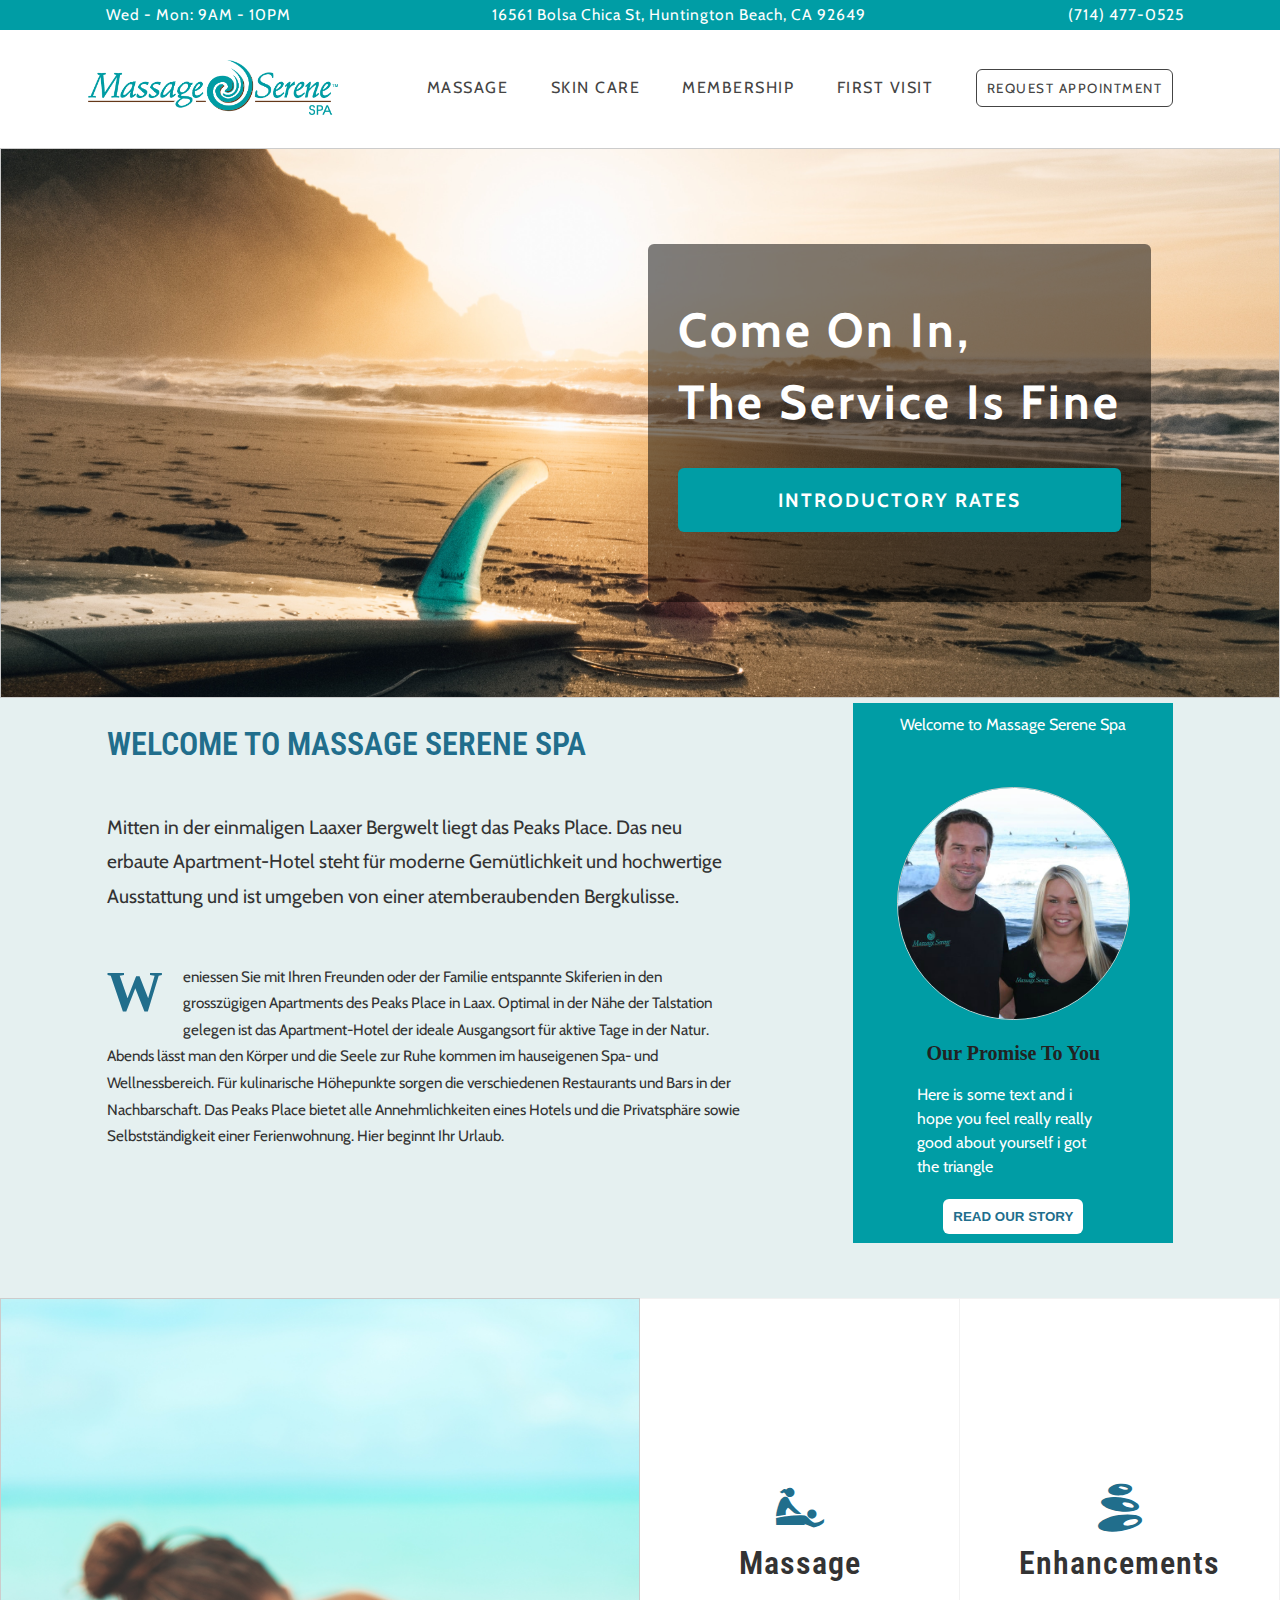
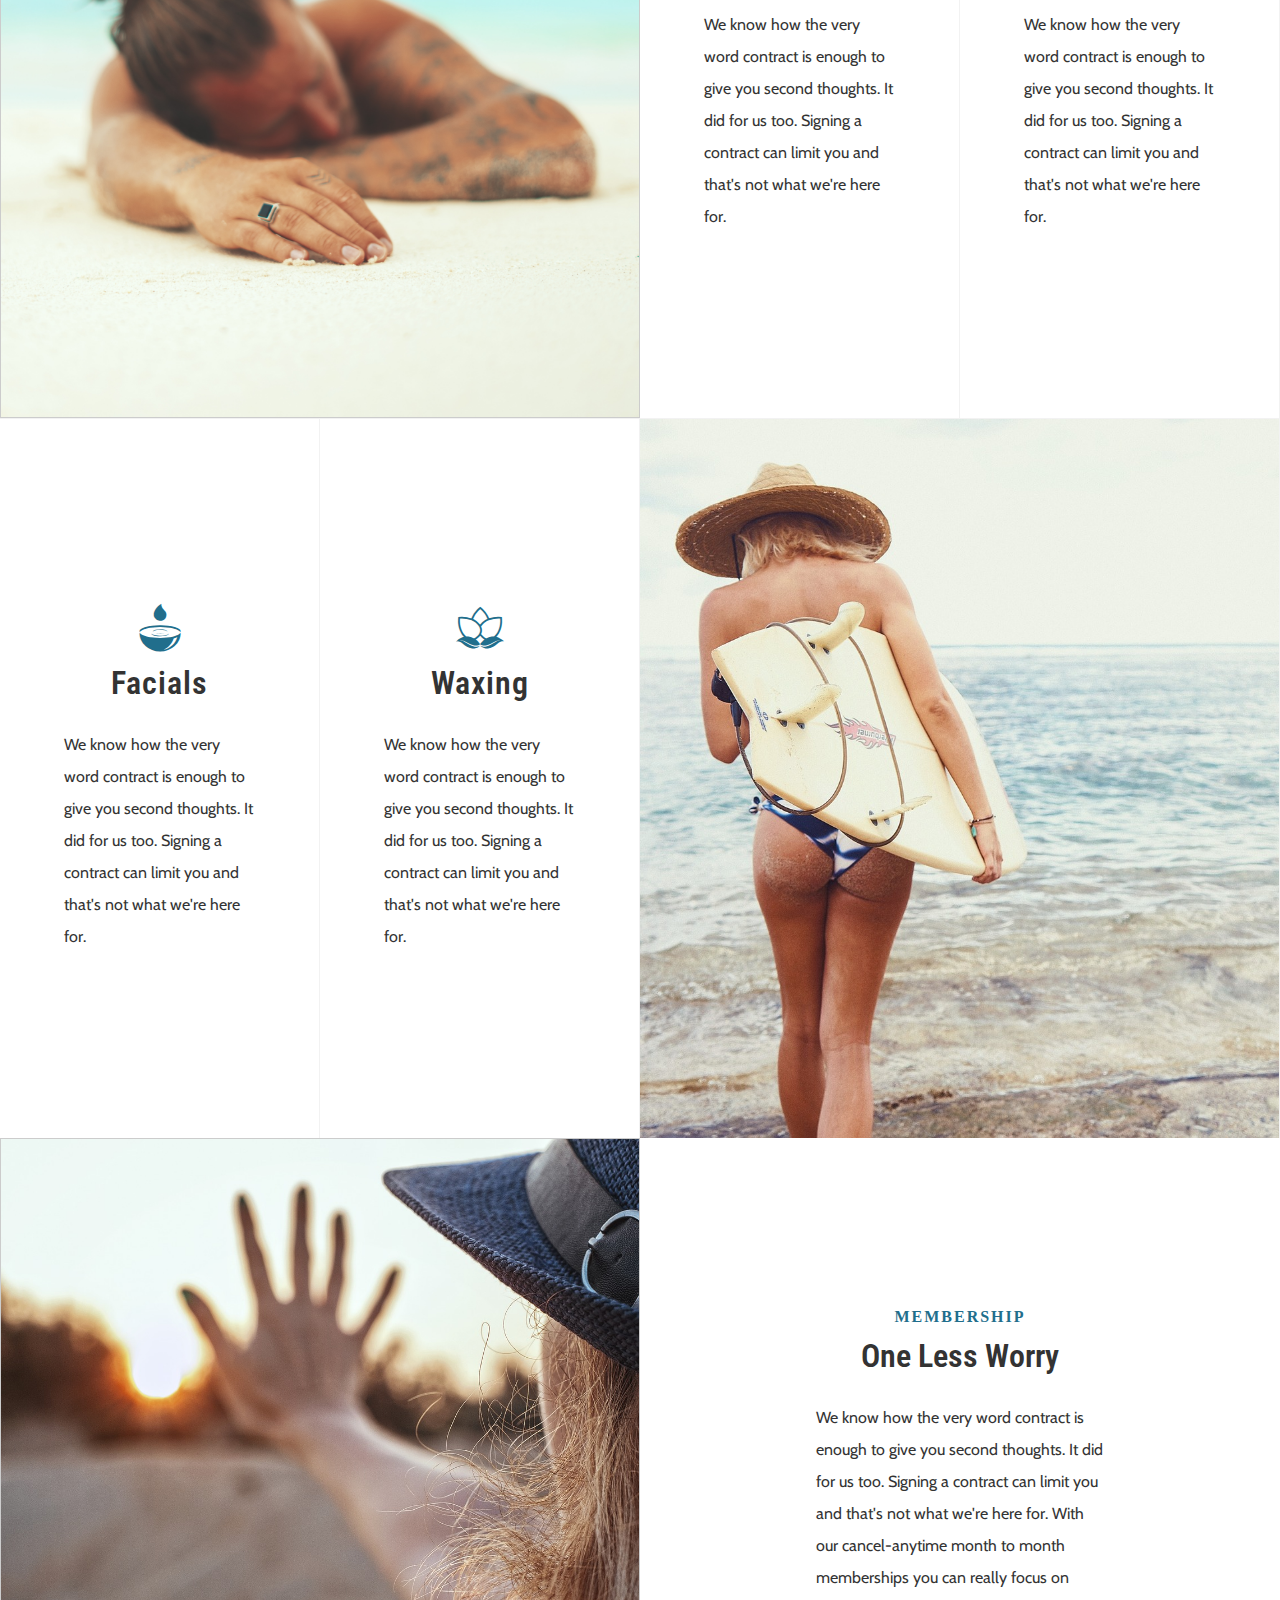
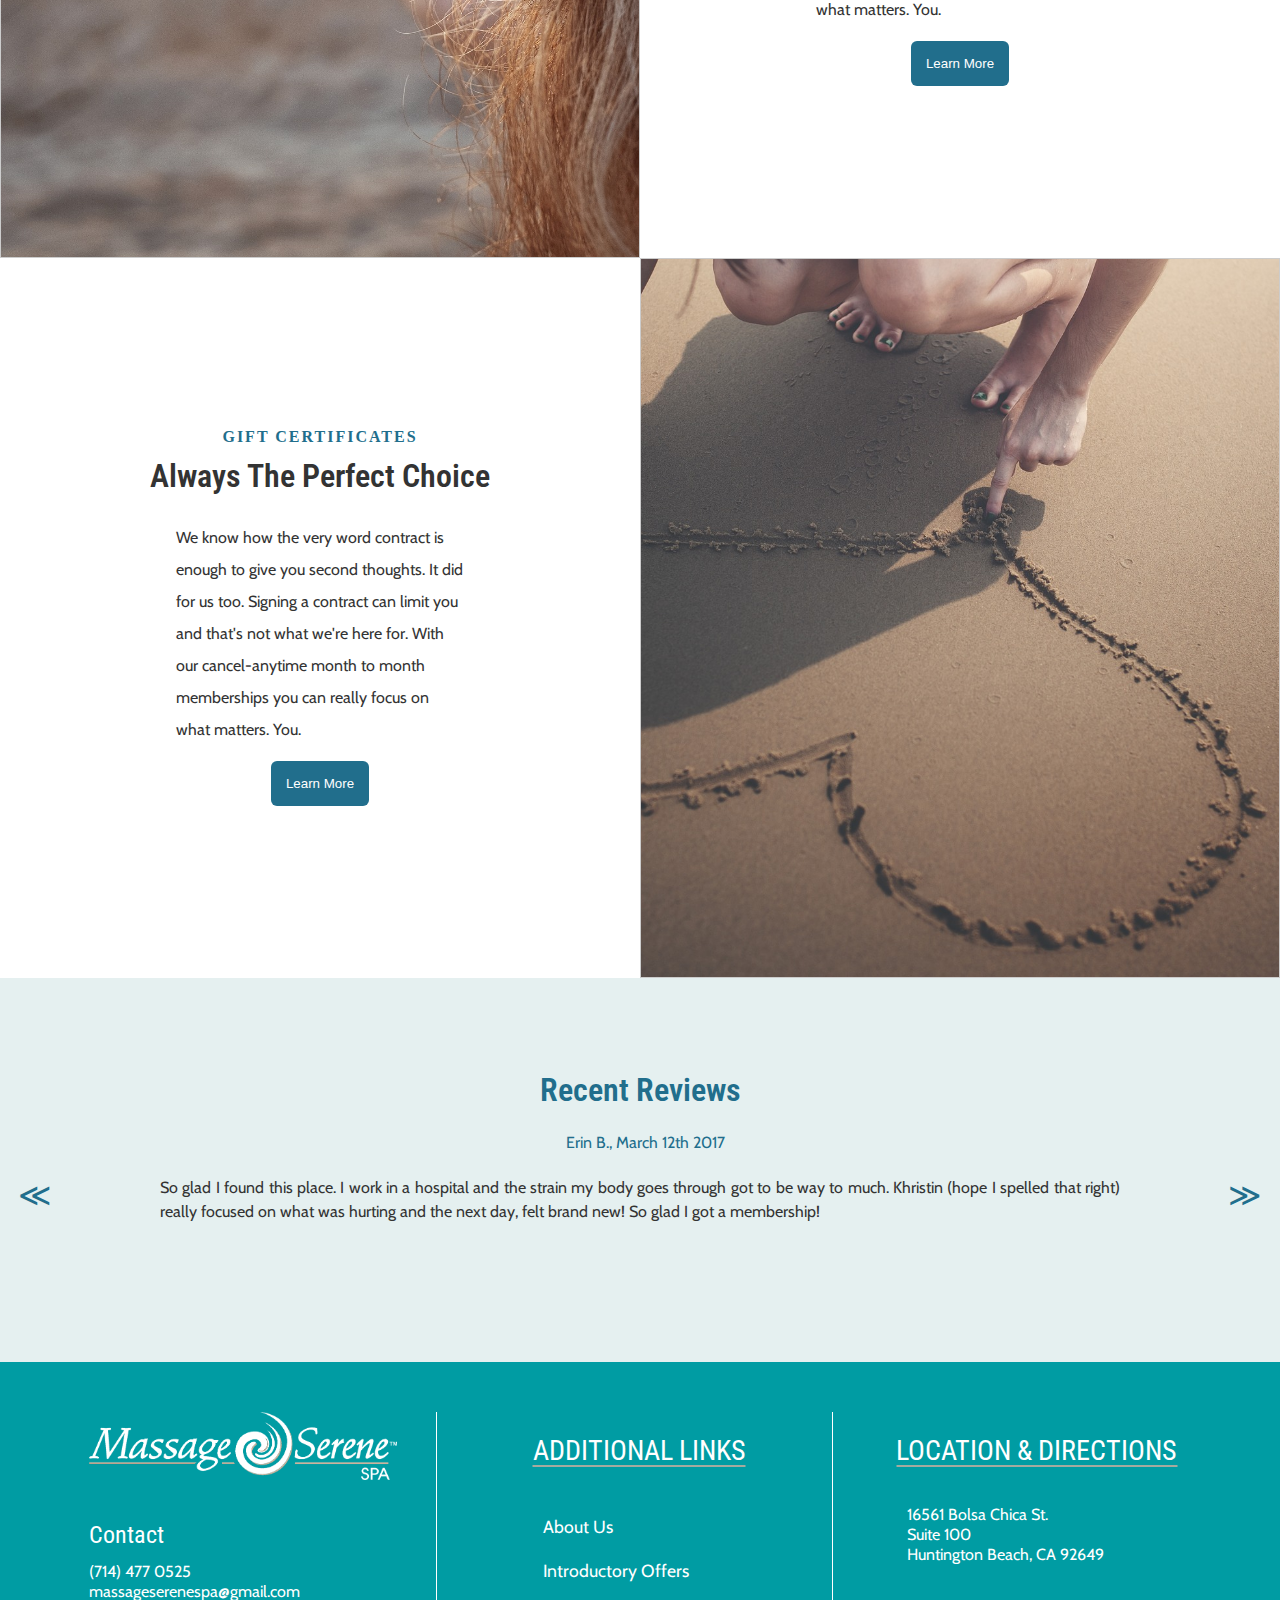
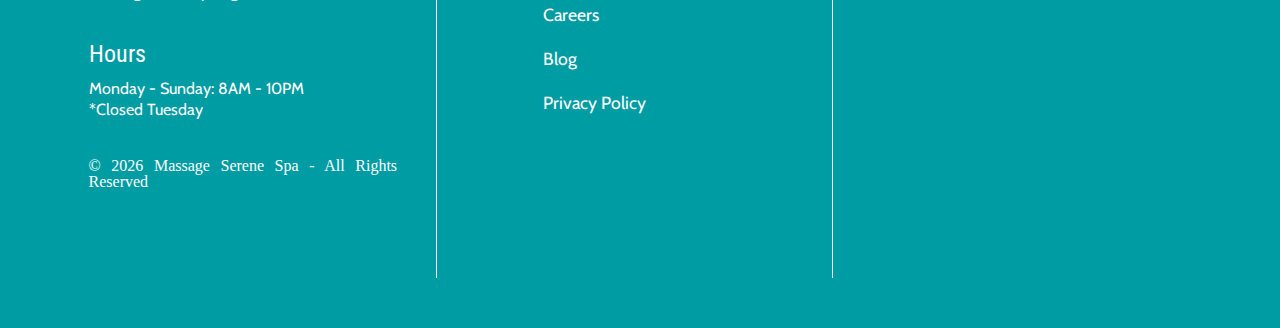
<file: index.html>
<!DOCTYPE html>
<html>
  <head>
    <meta charset="utf-8">
    <title></title>
    <link href="reset.css" rel="stylesheet">
    <link href="ms.css" rel="stylesheet">
    <link href="https://fonts.googleapis.com/css?family=Cabin|Roboto:400,700|Roboto+Condensed:400,700" rel="stylesheet">
    <link rel="stylesheet" href="https://use.fontawesome.com/releases/v5.1.1/css/all.css" integrity="sha384-O8whS3fhG2OnA5Kas0Y9l3cfpmYjapjI0E4theH4iuMD+pLhbf6JI0jIMfYcK3yZ" crossorigin="anonymous">
    <link rel="stylesheet" href="https://use.fontawesome.com/releases/v5.0.13/css/all.css" integrity="sha384-DNOHZ68U8hZfKXOrtjWvjxusGo9WQnrNx2sqG0tfsghAvtVlRW3tvkXWZh58N9jp" crossorigin="anonymous">
    <link rel="stylesheet" href="./pictonic/css/pictonic.css">
  </head>
  <body>
      <div id="main-page">
        <section id="sub-menu" class="runner">

              <div class="run-feature">
                  <i class="far fa-clock"></i>
                  <p>Wed - Mon: 9AM - 10PM</p>
              </div>
              <div class="run-feature">
                  <i class="fas fa-map-marker-alt"></i>
                  <p>16561 Bolsa Chica St, Huntington Beach, CA 92649</p>
              </div>
              <div class="run-feature">
                  <i class="fas fa-phone"></i>
                  <p>(714) 477-0525</p>
              </div>

          </section>
          <nav>
              <div class="logo-container"><img src="./images/Massage Serene Photos/Massage Seren Flat Logo PNG.png" /></div>
              <ul>
                  <li>Massage</li>
                  <li>Skin Care </li>
                  <li>Membership</li>
                  <li>First Visit</li>
                  <li class="hover-exception"><button class="btn-contact">Request Appointment</button></li>
              </ul>

          </nav>

          <section class="hero">
              <div class="hero-img-container pic">
                  <div class="overlay">
                    <div class="hero-copy">
                        <h1>Come On In,<br>The Service Is Fine</h1>
                        <button>Introductory Rates</button>
                    </div>
                  </div>
              </div>
          </section>



          <section class="landing-welcome">

              <div class="landing-wrap">
                  <h4>Welcome to Massage Serene Spa</h4>
                  <p>Mitten in der einmaligen Laaxer Bergwelt liegt das Peaks Place. Das neu erbaute Apartment-Hotel 	      steht für moderne Gemütlichkeit und hochwertige Ausstattung und ist umgeben von einer           	      atemberaubenden Bergkulisse.
                  </p>
                  <div class="float-letter">
                      <div class="big-letter">W</div>
              	      <p>eniessen Sie mit Ihren Freunden oder der Familie entspannte Skiferien in den grosszügigen 		   Apartments des Peaks Place in Laax. Optimal in der Nähe der Talstation gelegen ist das 		   Apartment-Hotel der ideale Ausgangsort für aktive Tage in der Natur. Abends lässt man den 		   Körper und die Seele zur Ruhe kommen im hauseigenen Spa- und Wellnessbereich. Für kulinarische 		   Höhepunkte sorgen die verschiedenen Restaurants und Bars in der Nachbarschaft. Das Peaks    Place 		   bietet alle Annehmlichkeiten eines Hotels und die Privatsphäre sowie Selbstständigkeit einer 	   Ferienwohnung. Hier beginnt Ihr Urlaub.
              	      </p>
                  </div>
              </div>

              <div class="owner-box">
                  <p>Welcome to Massage Serene Spa</p>
                  <img class="pic" src="./images/branding_photos/owners.jpg"/>
                  <h6>Our Promise To You</h6>
                  <p>Here is some text and i hope you feel really really good about yourself i got the triangle</p>
                  <button>Read Our Story</button>
              </div>

            </section>



            <section class="service-container">

                <div class="service-hero-wrapper pic"><!--image as background--></div>
                <div class="menu-items">
                    <div class="first">
                        <a href="#"><span class="icon-smw-massage03"></span></a>
                        <a href="#"><h4>Massage</h4></a>
                        <p>We know how the very word contract is enough to give you second thoughts.  It did for us too.  Signing a contract can limit you and that's not what we're here for.</p>
                    </div>
                    <div class="second">
                        <a href="#"><span class="icon-smw-stones02"></span></a>
                        <a href="#"><h4>Enhancements</h4></a>
                        <p>We know how the very word contract is enough to give you second thoughts.  It did for us too.  Signing a contract can limit you and that's not what we're here for.</p>
                    </div>
                </div>

            </section>

            <section class="service-container-b">

                <div class="menu-items">
                        <div class="first">
                            <a href="#"><span class="icon-smw-lotionbowl"></span></a>
                            <a href="#"><h4>Facials</h4></a>
                            <p>We know how the very word contract is enough to give you second thoughts.  It did for us too.  Signing a contract can limit you and that's not what we're here for.</p>
                      </div>
                    <div class="second">
                        <a href="#"><span class="icon-smw-_50_"></span></a>
                        <a href="#"><h4>Waxing</h4></a>
                        <p>We know how the very word contract is enough to give you second thoughts.  It did for us too.  Signing a contract can limit you and that's not what we're here for.</p>
                    </div>
                </div>

                <div class="service-hero-wrapper pic"><!--image as background--></div>

            </section>

            <section class="membership-container">

                <div class="membership-hero-wrapper pic"><!--image as background--></div>

                <div class="membership-copy-wrapper">
                  <div class="copy-box">
                      <h6>Membership</h6>
                      <h4>One Less Worry</h4>
                      <p>We know how the very word contract is enough to give you second thoughts.  It did for us too.  Signing a contract can limit you and that's not what we're here for.  With our cancel-anytime month to month memberships you can really focus on what matters.  You.</p>
                      <button>Learn More</button>
                  </div>
                </div>

            </section>

            <section class="gift-container">

                <div class="gift-copy-wrapper">
                  <div class="copy-box">
                      <h6>Gift Certificates</h6>
                      <h4>Always The Perfect Choice</h4>
                      <p>We know how the very word contract is enough to give you second thoughts.  It did for us too.  Signing a contract can limit you and that's not what we're here for.  With our cancel-anytime month to month memberships you can really focus on what matters.  You.</p>
                      <button>Learn More</button>
                  </div>
                </div>


                <div class="gift-hero-wrapper pic"><!--image as background--></div>

            </section>




            <section id="review-container" style=" background: #f6fafa;">
            			<div class="bottom-reviews">
                            <h4>Recent Reviews</h4>
            				<ul id="review" style="left: 0px;">
            					<li class="slidePane" id="pane1">
            						<div class="top-header">

            						</div>

            						<div class="rating">
            							<i aria-hidden="true" class="fa fa-star"></i> <i aria-hidden="true" class="fa fa-star"></i>
            							<i aria-hidden="true" class="fa fa-star"></i> <i aria-hidden="true" class="fa fa-star"></i>
            							<i aria-hidden="true" class="fa fa-star"></i> <span>Erin B., March 12th 2017</span>
            						</div>

            						<div class="review-holder">
            							<p>
            								So glad I found this place. I work in a hospital and the strain my body goes through got to
            								be way to much. Khristin (hope I spelled that right) really focused on what was hurting and
            								the next day, felt brand new! So glad I got a membership!

            							</p>

            						</div>
            					</li>

            					<li class="slidePane" id="pane2">
            						<div class="top-header">

            						</div>

            						<div class="rating">
            							<i aria-hidden="true" class="fa fa-star"></i> <i aria-hidden="true" class="fa fa-star"></i>
            							<i aria-hidden="true" class="fa fa-star"></i> <i aria-hidden="true" class="fa fa-star"></i>
            							<i aria-hidden="true" class="fa fa-star"></i> <span>A.H., July 8th 2016</span>
            						</div>

            						<div class="review-holder">
            							<p>
            								I was given the intro as a gift for Christmas and I signed up for the no contract monthly
            								membership on the spot! This is by far the best deal for a once a month massage. You can go
            								in and get the member price on all other options during the month as well.
            							</p>

            							<p>
            								I have had four different masseurs so far and my favorite that I keep making my
            								appointments with is Ivan. Kristin is my other favorite for full body.
            							</p>

            							<p>
            								This is my one and only place to go for massage and will be for years to come.
            							</p>

            						</div>
            					</li>

            					<li class="slidePane" id="pane3">
            						<div class="top-header">

            						</div>

            						<div class="rating">
            							<i aria-hidden="true" class="fa fa-star"></i> <i aria-hidden="true" class="fa fa-star"></i>
            							<i aria-hidden="true" class="fa fa-star"></i> <i aria-hidden="true" class="fa fa-star"></i>
            							<i aria-hidden="true" class="fa fa-star"></i> <span>Laura M., September 19th 2017</span>
            						</div>

            						<div class="review-holder">
            							<p>
            								I LOVE this spa. Friendly, great therapists and great prices. Ive had some of the best
            								massages here!
            							</p>

            						</div>
            					</li>

            					<li class="slidePane" id="pane4">
            						<div class="top-header">
            						</div>

            						<div class="rating">
            							<i aria-hidden="true" class="fa fa-star"></i> <i aria-hidden="true" class="fa fa-star"></i>
            							<i aria-hidden="true" class="fa fa-star"></i> <i aria-hidden="true" class="fa fa-star"></i>
            							<i aria-hidden="true" class="fa fa-star"></i> <span>Whitney C., October 2nd 2016</span>
            						</div>

            						<div class="review-holder">
            							<p>
            								I absolutely LOVE this place! I just recently joined and I've been there about 3 times now,
            								and each time I've called the day of and I've been able to get in for massage- I love this
            								because booking in advance doesn't work well for me, as I never know when I'll get a break
            								from my two year old lol! I am currently 8 months pregnant and just got a prenatal massage
            								yesterday by Mariah, she was FANTASTIC! My body feels so good today, and she was able to do
            								a decent pressure, whereas most places will barely touch you when your pregnant! I cannot
            								recommend this place enough...awesome staff, excellent massage therapists (I've seen two),
            								beautiful spa, very clean, quiet, relaxing, and super fair pricing!
            							</p>

            						</div>
            					</li>
            				</ul>
            			</div>
            			<a id="prev">≪</a> <a id="next">≫</a>
            		</section>

                    <footer>
                        <div class="footer-sub">
                            <img src="./images/Massage%20Serene%20Photos/Massage%20Serene%20Logo%20White%20Beige%20PNG.png" />
                            <div>

                                <h3>Contact</h3>

                                <p>(714) 477 0525</p>
                                <p>massageserenespa@gmail.com</p>
                            </div>
                            <div>
                                <h3>Hours</h3>
                                <ul>
                                    <li>Monday - Sunday: 8AM - 10PM</li>
                                    <li>*Closed Tuesday</li>
                                </ul>
                            </div>
                            <div id="copyright">
                                <!-- Auto Updating Copyright Script created with Rapid Purple Webmaster Tools (http://rapidpurple.com). -->
                                <script language="JavaScript">
                                <!--
                                function y2k(number) { return (number < 1000) ? number + 1900 : number; }
                                var today = new Date();
                                var year = y2k(today.getYear());
                                document.write('© '+year+' Massage Serene Spa  - All Rights Reserved');
                                //-->
                                </script>
                            </div>
                        </div>
                        <div class="footer-sub">
                            <h4>Additional Links</h4>
                            <ul class="add-links">
                                <li>About Us</li>
                                <li>Introductory Offers</li>
                                <li>Careers</li>
                                <li>Blog</li>
                                <li>Privacy Policy</li>
                            </ul>


                        </div>
                        <div class="footer-sub">
                            <h4>Location & Directions</h4>
                            <p>
                                16561 Bolsa Chica St.<br>
                                Suite 100 <br>
                                Huntington Beach, CA 92649
                            </p>
                            <div class="ft-map-container">
                                <div class="mapouter">
                                    <div class="gmap_canvas">
                                        <iframe frameborder="0" height="250" id="gmap_canvas"
                                        marginheight="0" marginwidth="0" name="gmap_canvas"
                                        scrolling="no" src=
                                        "https://maps.google.com/maps?q=massage%20serene%20spa%20&t=&z=13&ie=UTF8&iwloc=&output=embed"
                                        width="300"></iframe>
                                    </div>
                                    <!-- /*<style>
                                    .mapouter{text-align:right;height:250px;width:325px;}.gmap_canvas {overflow:hidden;background:none!important;height:250px;width:325px;}
                                    </style>*/ -->
                                </div>
                        </div>
                        <!-- <div>
                            <i class="fas fa-map-signs"></i>
                            <p>
                                Go To Map
                            </p>
                        </div> -->


                        </div>

                    </footer>



      </div>
      <script src="serene.js" type="text/javascript">
  		</script>
  </body>
</html>
</file>
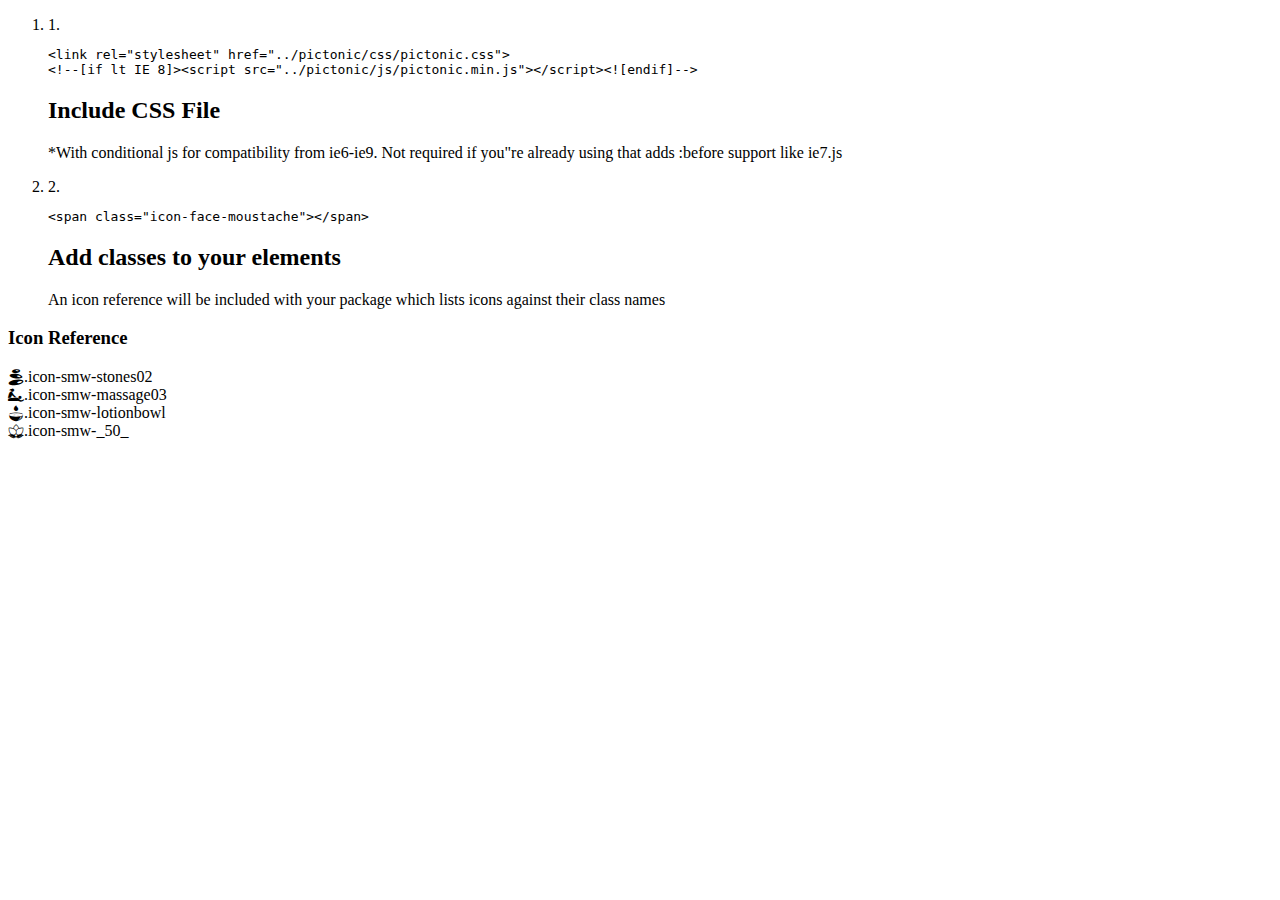
<file: pictonic/pictonic.html>
<!DOCTYPE html><html lang="en"><head><title>Pictonic Example Usage</title><link rel="stylesheet" href="https://pictonic.co/static/css/style.css"><link rel="stylesheet" href="css/pictonic.css"><!--if lt IE 8script(src="js/pictonic.min.js")--></head><body><div class="site-wrapper usage documentation"><div class="site-content"><div class="pictonic-logo clear"><div class="logo-main"></div></div><ol class="list"><li class="clear"><span class="li">1.</span><pre class="prettyprint linenums">&lt;link rel=&quot;stylesheet&quot; href=&quot;../pictonic/css/pictonic.css&quot;&gt;
&lt;!--[if lt IE 8]&gt;&lt;script src=&quot;../pictonic/js/pictonic.min.js&quot;&gt;&lt;/script&gt;&lt;![endif]--&gt;</pre><h2>Include CSS File</h2><p>*With conditional js for compatibility from ie6-ie9. Not required if you"re already using that adds :before support like ie7.js</p></li><li class="clear"><span class="li">2.</span><pre class="prettyprint linenums">&lt;span class=&quot;icon-face-moustache&quot;&gt;&lt;/span&gt;</pre><h2>Add classes to your elements</h2><p>An icon reference will be included with your package which lists icons against their class names</p></li></ol><div class="reference"><h3>Icon Reference</h3><div class="icons clear"><div class="ref"><span class="icon-smw-stones02"></span>.icon-smw-stones02</div><div class="ref"><span class="icon-smw-massage03"></span>.icon-smw-massage03</div><div class="ref"><span class="icon-smw-lotionbowl"></span>.icon-smw-lotionbowl</div><div class="ref"><span class="icon-smw-_50_"></span>.icon-smw-_50_</div></div></div></div></div></body></html>
</file>
<file: ms.css>
* {
  box-sizing: border-box;
}

.main-page {
  display: grid;
  grid-template-columns: repeat(12, 1fr);
}
a {
  text-decoration: none;
}

li {
  font-family: 'Cabin', Sans-Serif;
}

p {
  color: #333;
  line-height: 1.5;
  font-family: 'Cabin', Sans-Serif;
}

h1, h2, h3, h4 {
  font-family: 'Roboto Condensed', Sans-Serif;
}

h2 {
    font-size: 36px;
    color: #216e8c;
}
h4 {
  font-size: 2em;
  font-weight: 600;
}

.hidden {
  /*width: 0;
  height: 0;
  min-height: auto;
  opacity: 0;*/
  transform: translateY(-100%);
  display: none;
  opacity: 0;
}


/*---------------------------NAVIGATION BAR-----------------------------------*/

nav {
  text-transform: uppercase;
  vertical-align: middle;
  grid-column: 1 / span 12;
  width: 100%;
  height: 13.1vh;
  background: white;
  display: grid;
  grid-template-columns: repeat(12, 1fr);
  z-index: 1;
  box-shadow: 0 1px 1px rgba(0, 0, 0, 0.2);
}

.logo-container {
  grid-column: 1/5;
  text-align: center;
  align-self: center;
}

nav img {
  width: 250px;
}

nav ul {
  grid-column: 5/12;
  display: inline-flex;
  flex-flow: row wrap;
  justify-content: space-between;
  align-items: center;
}

nav ul li {
  display: inline-block;
  letter-spacing: 1.5px;
  color: #444;
  cursor: pointer;
  line-height: 12.6vh;
  border-bottom: 3px solid white;
  transition: .1s ease-in-out;
}

nav ul li:not(.hover-exception):hover {
  border-bottom: 3px solid #009da5;
  color: #009da5;
}

nav p {
  font-size: 0.75em;
}


nav .btn-contact {

      font-family: 'Cabin', Sans-Serif;
	color: #444;
  padding: 10px;
  border-radius: 6px;
  letter-spacing: 1.5px;
  background: #fff;
	border: 1px solid #444;
  outline: none;
  text-transform: uppercase;
  transition: .1s ease-in-out;
}

nav button:hover {
	background: #009DA5;
	border: 1px solid #009da5;
  color: #fff;
  cursor: pointer;
}
/*----------------------------END NAVIGATION BAR -----------------------------*/
/*----------------------------START HERO BANNER ------------------------------*/

.hero {
  grid-column: 1/ span 12;
}

.hero-img-container {
  background: url('./images/branding_photos/board-hero.jpg') no-repeat center center;
  -webkit-background-size: cover;
  -moz-background-size: cover;
  -o-background-size: cover;
  background-size: cover;
  width: 100%;
  height: 550px;
}

.hero-img-container .overlay {
  display: flex;
  flex-flow: row;
  justify-content: flex-end;
  align-items: center;
  width: 100%;
  height: 100%;
}

.hero-img-container .bar::after {
    position: absolute;
    top: 0;
    right: 0;
    content: '';
    height: 3px;
    width: calc(50% - 50px);
    background: white;
}

.hero-copy {
    background: rgba(0, 0, 0, 0.5);
    padding: 50px 30px;
    color: white;
    border-radius: 6px;
    margin-right: 10%;
    display: flex;
    flex-flow: column;
}

.hero-copy h1 {
    font-size: 3em;
    font-family: 'Cabin', sans-serif;
    font-weight: 800;
    line-height: 1.5;
    margin-bottom: 30px;
    letter-spacing: 3px;
}

.hero-copy button {
    outline: none;
    border: none;
    padding: 20px 50px;
    margin-bottom: 20px;
    background: #009da5;
    border-radius: 6px;
    color: white;
    font-family: 'Cabin', sans-serif;
    text-transform: uppercase;
    letter-spacing: 2px;
    font-size: 1.2em;
    font-weight: 800;
}
/*-------------------------------END HERO BANNER -----------------------------*/
/*-------------------------------START LANDING -------------------------------*/

.landing-welcome {
    grid-column: 1 / span 12;
    display: grid;
    grid-template-columns: repeat(12, 1fr);
    height: 600px;
    background: #E5F0F0;
}

.landing-welcome .landing-wrap {
    grid-column: 2 / span 6;
    margin-top: 30px;
}

.landing-welcome .landing-wrap h4 {

text-transform: uppercase;
color: #216e8c;
}

.landing-welcome .landing-wrap p:first-of-type {
  margin-top: 50px;
  font-size: 1.2em;
  line-height: 1.8em;
}

.landing-welcome .landing-wrap .float-paragraph {
  margin-top: 40px;
}

.landing-welcome .landing-wrap .big-letter {
  font-size: 3.5em;
    font-weight: 800;
    color: #216e8c;
    float: left;
    padding-right: 20px;
}

.landing-welcome .landing-wrap .float-letter p {
  line-height: 1.75em;
  font-size: 0.95em;
}

.landing-welcome .owner-box {
   grid-column: 9/12;
   background: #009da5;
   text-align: center;
   margin-top: 5px;
   height: 90%;
}

.landing-welcome .owner-box img {
  width: 233px;
    border-radius: 50%;
    margin-top: 50px;
}

.owner-box p:nth-of-type(1){
  margin-top: 10px;
  color: white;
}

.owner-box p:nth-of-type(2){
  color: white;
    line-height: 1.5;
    margin: 0 auto;
    width: 60%;
    text-align: left;
    margin-bottom: 20px;
}

.owner-box h6 {

  color: #222;
  font-size: 1.25em;
  font-weight: 600;
  margin: 20px 0;
}

.owner-box button {
  outline: none;
  border: none;
  padding: 10px;
  background: white;
  color: #216e8c;
  text-transform: uppercase;
  font-weight: 600;
  border-radius: 6px;
}
/*-------------------------------END LANDING -------------------------------*/
/*-------------------------------START SERVICES ----------------------------*/

.service-container {
  grid-column: 1 / span 12;
  display: grid;
  grid-template-columns: 1fr 1fr;
  grid-template-rows: 80vh;
}

.service-container .menu-items {
  display: flex;
  flex-flow: row;
  justify-content: center;
}

.service-hero-wrapper {
  grid-column: 1;
  grid-row: 1/2;
  border: 1px solid;
  border-width: 1px 1px 0 0;
  border-color: #f2f2f2;
  background: url('./images/branding_photos/man-massage.jpg') no-repeat center center;
  -webkit-background-size: cover;
  -moz-background-size: cover;
  -o-background-size: cover;
  background-size: cover;
  display: table;
  width: 100%;
  height: 100%;
}

.service-container .menu-items div {
  border: 1px solid;
  border-width: 1px 1px 0 0;
  border-color: #f2f2f2;

  transition: all linear 0.3s;
  display: flex;
  flex-flow: column;
  justify-content: center;
  align-items: center;
}

.menu-items span {
  color: #216e8c;
  font-size: 3em;
  margin-bottom: 15px;
}

.menu-items h4 {
  color: #333;
  letter-spacing: 1px;
  margin-bottom: 30px;
}

.menu-items p {
  line-height: 2em;
  width: 60%;
}

.menu-items div:hover {
  background-color: #009ca3;
}

.menu-items div:hover * {
  color: white !important;
}
/*-------------------------------END SERVICE CONTAINER 1 -------------------*/
/*-------------------------------START SERVICE CONTAINER 2------------------*/

.service-container-b {
  grid-column: 1 / span 12;
  display: grid;
  grid-template-columns: 1fr 1fr;
  grid-template-rows: 80vh;
}

.service-container-b .menu-items {
  display: flex;
  flex-flow: row;
  justify-content: center;
}

.service-container-b .menu-items div {
  border: 1px solid;
  border-width: 1px 1px 0 0;
  border-color: #f2f2f2;
  transition: all linear 0.3s;
  display: flex;
  flex-flow: column;
  justify-content: center;
  align-items: center;
}

.service-container-b .service-hero-wrapper {
  grid-column: 2;
  grid-row: 1;
  border: 1px solid;
  border-width: 1px 1px 0 0;
  border-color: #f2f2f2;
  background: url('./images/branding_photos/womanboard.jpg') no-repeat center center;
  -webkit-background-size: cover;
  -moz-background-size: cover;
  -o-background-size: cover;
  background-size: cover;
  display: table;
  width: 100%;
  height: 100%;
}
/*-------------------------------END SERVICE CONTAINER 2--------------------*/
/**-----------------------START MEMBERSHIP CONTAINER-------------------------*/
.membership-container {
  grid-column: 1 / span 12;
  display: grid;
  grid-template-columns: 1fr 1fr;
  grid-template-rows: 80vh;
}

.membership-hero-wrapper {
  grid-column: 1;
  border: 1px solid;
  border-width: 1px 1px 0 0;
  border-color: #f2f2f2;
background: url('./images/branding_photos/member.jpg') no-repeat center center;
-webkit-background-size: cover;
-moz-background-size: cover;
-o-background-size: cover;
background-size: cover;
display: table;
width: 100%;
height: 100%;
}

.membership-copy-wrapper {
  grid-column: 2;
  display: flex;
  flex-flow: column;
  justify-content: center;
  align-items: center;
}
/*------------------------END MEMBERSHIP CONTAINER-------------------------*/
/*------------------------START GIFT CONTAINER-------------------------------*/

.gift-container {
  grid-column: 1 / span 12;
  display: grid;
  grid-template-columns: 1fr 1fr;
  grid-template-rows: 80vh;
}

.gift-copy-wrapper {
  grid-column: 1;
  display: flex;
  flex-flow: column;
  justify-content: center;
  align-items: center;
}

.gift-hero-wrapper {
  grid-column: 2;
  border: 1px solid;
  border-width: 1px 1px 0 0;
  border-color: #f2f2f2;
  background: url('./images/branding_photos/giftcard.jpg') no-repeat center center;
  -webkit-background-size: cover;
  -moz-background-size: cover;
  -o-background-size: cover;
  background-size: cover;
  display: table;
  width: 100%;
  height: 100%;
}


/*------------------------END GIFT CONTAINER-------------------------------*/
/*------------------------START SHARED COPY BOXES---------------------------*/
.copy-box {
    width: 60%;
    display: flex;
    flex-flow: column;
    justify-content: space-around;
    align-items: center;
}

.copy-box h6 {
    margin-top: 0;
    margin-bottom: 15px;
    text-transform: uppercase;
    letter-spacing: 2px;
    font-weight: 800;
    color: #216e8c;
}

.copy-box h4 {
    color: #333;
    margin-bottom: 30px;
}

.copy-box p {
    width: 75%;
    line-height: 2em;
    margin-bottom: 15px;
}

.copy-box button {
    outline: none;
    border: none;
    padding: 15px;
    border-radius: 6px;
    color: white;
    background: #216e8c;
}
/*------------------------END SHARED COPY BOXES-----------------------------*/
/*-------------------------------START RUNNER ------------------------------*/

.runner {
  grid-column: 1 / span 12;
  height: 30px;
  background: #009da5;
  display: flex;
  flex-flow: row;
  justify-content: space-around;
  align-items: center;
  transition: all .5s;
}


.runner i {
  color: white;
  margin-right: 10px;
}

.runner .run-feature p{
  color: white;
  letter-spacing: 1px;
  font-size: 0.97em;
  display: inline-block;
}

/*----------------------------END RUNNER------------------------------------*/




#review-container {
  grid-column: 1 / span 12;
	display: flex;
	position: relative;
	height: calc(30vw);
	width: 100%;
	overflow: hidden;
	align-items: center;
  background: #E5F0F0;
  z-index: 50;
}
/* UL */

#review-container .bottom-reviews {
	width: 100%;
	height: 100%;
  background: #E5F0F0;
}
#review-container .bottom-reviews span {
	margin-left: 10px;
}
#review-container .bottom-reviews #review {
	position: relative;
	height: 100%;
	width: 600%;
	padding: 0;
	margin: 0;
	text-align: center;
	transition: all 500ms ease;

}

#pane1{
    position: absolute;
    list-style: none;
    height: 100%;
    background: #E5F0F0;
    width: calc(100vw);
    transition: all 0.8s ease-out;
    left:0;
    z-index: 100;
    /*left: calc(-1 * 100vw);*/
}

#pane2 {
    position: absolute;
list-style: none;
  background: #E5F0F0;
height: 100%;
width: calc(100vw);
transition: all 0.8s ease-out;
    left: 100vw;
    z-index: 1;

}

#pane3 {
    position: absolute;
list-style: none;
  background: #E5F0F0;
height: 100%;
width: calc(100vw);
transition: all 0.8s ease-out;
    left: 100vw;
        z-index: 1;
    /*left: calc(2 * 100vw);*/

}

#pane4 {
    position: absolute;
list-style: none;
  background: #E5F0F0;
height: 100%;
width: calc(100vw);
transition: all 0.8s ease-out;
    left: calc(-1 * 100vw);
        z-index: 1;
    /*left: calc(2 * 100vw);*/
}


#review-container .bottom-reviews #review li p {
	position: relative;
	margin: 0 auto;
	width: 75%;
	color: #333;
  text-align: justify;
}
#review-container .bottom-reviews .review-holder {
	margin-top: 25px;
	text-align: left;
	font-size: 1em;
}
#review-container .bottom-reviews #review .top-header {
	width: 100%;
	height: 15%;
	margin-top: 100px;
	text-align: center;
	font-size: 1.5em;
  color: #216e8c;
}

.bottom-reviews h4 {
    color: #216e8c;
    position: absolute;
    z-index: 800;
    left: 50%;
    transform: translateX(-50%);
    top: 25%;
}

.rating {
  color: #216e8c;
}
#prev {
	width: 50px;
	line-height: 50px;
	border-radius: 50%;
	font-size: 2em;
	text-align: center;
  color: #216e8c;
	text-decoration: none;
	position: absolute;
	top: 50%;
	transform: translateY (-50%);
	left: 10px;
	transition: all 150ms ease;
    z-index: 800;
}
#next {
	width: 50px;
	line-height: 50px;
	border-radius: 50%;
	font-size: 2em;
	text-align: center;
    color: #216e8c;
	text-decoration: none;
	position: absolute;
	top: 50%;
    z-index: 800;
	transform: translateY (-50%);
	right: 10px;
	transition: all 150ms ease;
}
#prev:hover {
	background-color: rgba(0, 0, 0, 0.5);
  cursor: pointer;

}
#next:hover {
	background-color: rgba(0, 0, 0, 0.5);
	cursor: pointer;
}



.pic {
  border: 1px solid #ccc;
}























/*---------------------------START FOOTER-------------------------------------*/
footer {
	grid-column: 1 / span 12;
	background: #009ca3;
    display: grid;
    grid-template-columns: repeat(3, 1fr);
	color: white;
    text-align: center;
	padding: 50px;
    grid-gap: 10px;
}
footer img {
	width: 80%;
	margin-bottom: 40px;
}

footer .footer-sub h3 {
    font-size: 1.5em;
    font-weight: normal;
    margin-bottom: 15px;
}

footer .footer-sub h4 {
    position: relative;
    display: inline-block;
    margin-top: 6.5%;
    margin-bottom: 40px;
    font-weight: normal;
    font-size: 1.75em;
    text-transform: uppercase;
}

footer .footer-sub h4::after {
    display: block;
    content: '';
    position: absolute;
    height: 2px;
    background: #A4AA9F;
    left: 50%;
    width: 100%;
    transform: translateX(-50%);
}

.footer-sub ul {
    list-style: none;
}

.footer-sub p {
    color: white;
    line-height: 1.25;
}

.footer-sub div {
    width: 80%;
    text-align: justify;
    margin: 0 auto;
}

.footer-sub:nth-of-type(1) {
    border-right: 1px solid white;
}

.footer-sub:nth-of-type(1) li {
    margin-bottom: 5px;
}

.footer-sub:nth-of-type(1) div:nth-of-type(1){
    margin-bottom: 40px;
}

.footer-sub #copyright {
    margin-top: 40px;
}

.footer-sub:nth-of-type(2) {
    border-right: 1px solid white;
}

.footer-sub:nth-of-type(2) ul {
    width: 50%;
    text-align: justify;
    margin: 0 auto;
    line-height: 2.5;
    font-size: 1.1em;
}

.footer-sub:nth-of-type(3) div *{
    width: 100%;
    display: inline-block;
    margin: 0 auto;
}

.footer-sub:nth-of-type(3) p {
    width: 67%;
    margin: 0 auto;
    text-align: justify;
    margin-bottom: 60px;
    line-height: 1.25;
}



/*.footer-sub:nth-of-type(3) i {
    font-size: 8em;
    margin-bottom: 10px;
}

.footer-sub:nth-of-type(3) div {
    cursor: pointer;
    width: 30%;
    display: inline-block;
}*/
</file>
<file: pictonic/css/pictonic.css>
@charset "UTF-8";
@font-face
{ 
    font-family: pictonic;
    src: url("../fonts/pictonic.eot");
    src: url("../fonts/pictonic.eot?#iefix") format("embedded-opentype"),
        url("../fonts/pictonic.ttf") format("truetype"),
        url("../fonts/pictonic.woff") format("woff"),
        url("../fonts/pictonic.svg") format("svg");
    font-weight: normal;
    font-style: normal;
}
 
.icon
{
	font-family: "pictonic";
	font-weight: normal; font-style: normal;
	-webkit-font-smoothing:  antialiased !important;
	-moz-font-smoothing:  antialiased !important;
	-moz-osx-font-smoothing: grayscale !important; 
	font-smoothing:  antialiased !important;
	line-height:1em;
}
 
a.icon, span.icon, small.icon {
	display: -moz-inline-stack;
	display:inline-block;
	zoom: 1;
	*display: inline;
}
 
[class^="icon-"], [class*="icon-"]
{
	font-family: "pictonic";
	font-weight: normal; font-style: normal;
	-webkit-font-smoothing:  antialiased !important;
	-moz-font-smoothing:  antialiased !important;
	font-smoothing:  antialiased !important;
	line-height:1em;
}
 
a[class^="icon-"], a[class*="icon-"], span[class^="icon-"], span[class*="icon-"], small[class^="icon-"], small[class*="icon-"] {
	display: -moz-inline-stack;
	display:inline-block;
	zoom: 1;
	*display: inline;
}
  
.icon-smw-stones02:before { content:""; } 
.icon-smw-massage03:before { content:""; } 
.icon-smw-lotionbowl:before { content:""; } 
.icon-smw-_50_:before { content:""; }
</file>
